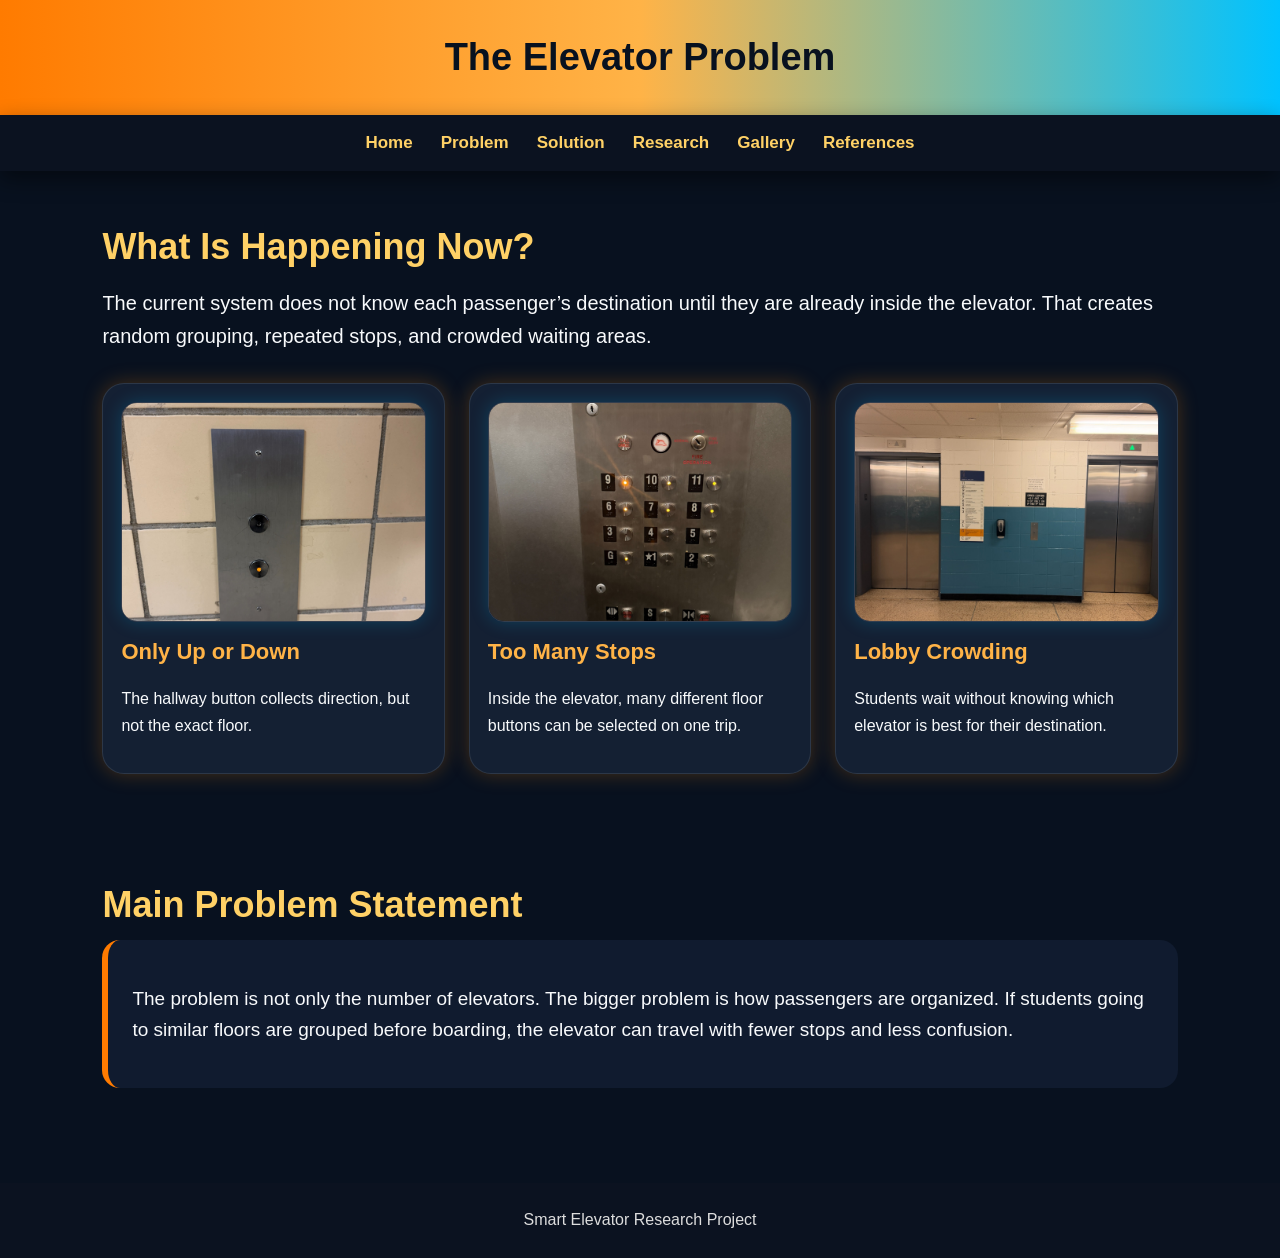
<file: problem.html>
<!DOCTYPE html><html lang="en"><head><meta charset="UTF-8"><meta name="viewport" content="width=device-width,initial-scale=1.0"><title>The Elevator Problem</title><link rel="stylesheet" href="style.css"></head><body><header>The Elevator Problem</header><nav><a href="index.html">Home</a><a href="problem.html">Problem</a><a href="solution.html">Solution</a><a href="research.html">Research</a><a href="gallery.html">Gallery</a><a href="references.html">References</a></nav><section class="section"><h1>What Is Happening Now?</h1><p class="lead">The current system does not know each passenger’s destination until they are already inside the elevator. That creates random grouping, repeated stops, and crowded waiting areas.</p><div class="cards"><div class="card"><img src="assets/images/call-buttons.jpg" alt="Traditional elevator call buttons"><h3>Only Up or Down</h3><p>The hallway button collects direction, but not the exact floor.</p></div><div class="card"><img src="assets/images/control-panel.jpg" alt="Elevator control panel"><h3>Too Many Stops</h3><p>Inside the elevator, many different floor buttons can be selected on one trip.</p></div><div class="card"><img src="assets/images/elevator-lobby.jpg" alt="Elevator lobby"><h3>Lobby Crowding</h3><p>Students wait without knowing which elevator is best for their destination.</p></div></div></section><section class="section"><h2>Main Problem Statement</h2><div class="checklist"><p>The problem is not only the number of elevators. The bigger problem is how passengers are organized. If students going to similar floors are grouped before boarding, the elevator can travel with fewer stops and less confusion.</p></div></section><div class="footer">Smart Elevator Research Project</div></body></html>
</file>
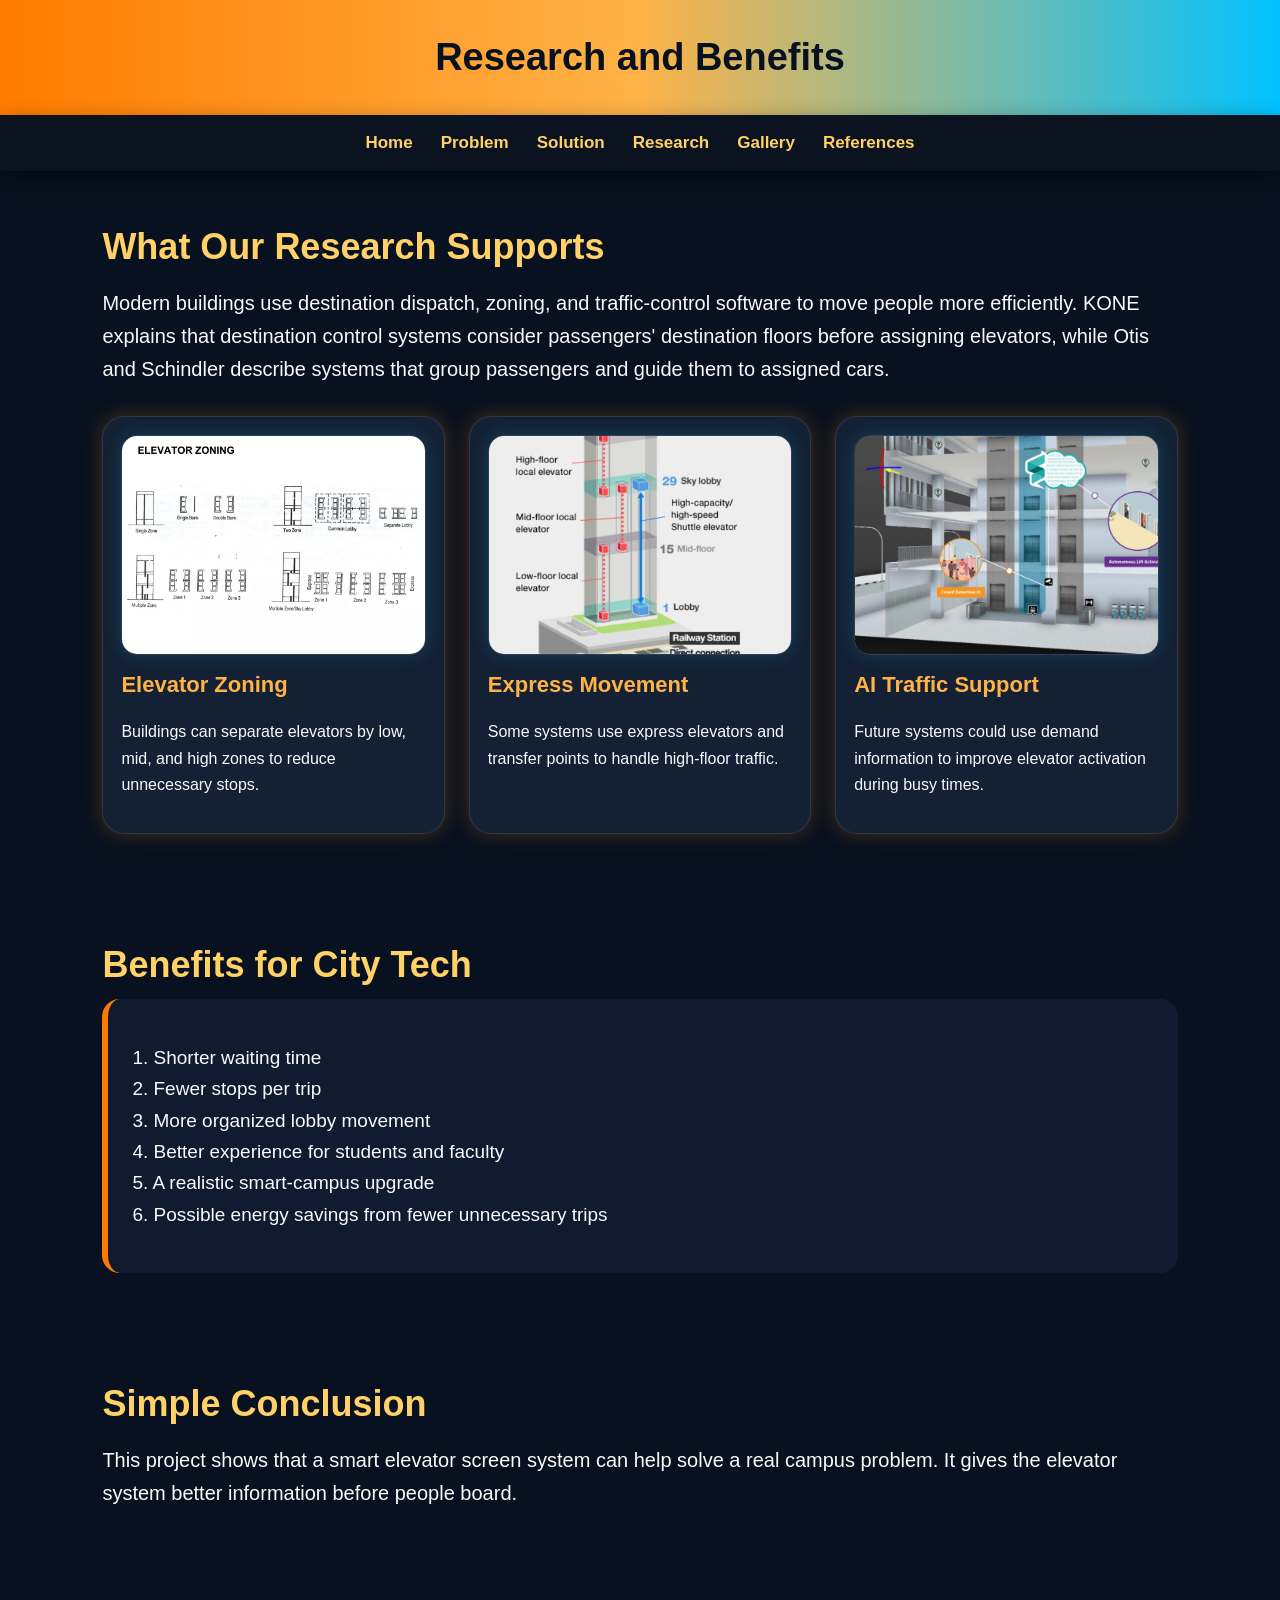
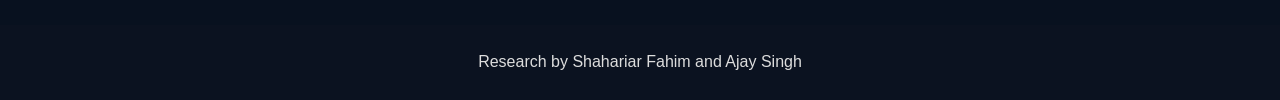
<file: research.html>
<!DOCTYPE html><html lang="en"><head><meta charset="UTF-8"><meta name="viewport" content="width=device-width,initial-scale=1.0"><title>Research and Benefits</title><link rel="stylesheet" href="style.css"></head><body><header>Research and Benefits</header><nav><a href="index.html">Home</a><a href="problem.html">Problem</a><a href="solution.html">Solution</a><a href="research.html">Research</a><a href="gallery.html">Gallery</a><a href="references.html">References</a></nav><section class="section"><h1>What Our Research Supports</h1><p class="lead">Modern buildings use destination dispatch, zoning, and traffic-control software to move people more efficiently. KONE explains that destination control systems consider passengers' destination floors before assigning elevators, while Otis and Schindler describe systems that group passengers and guide them to assigned cars.</p><div class="cards"><div class="card"><img src="assets/images/elevator-zoning.jpeg" alt="Elevator zoning diagram"><h3>Elevator Zoning</h3><p>Buildings can separate elevators by low, mid, and high zones to reduce unnecessary stops.</p></div><div class="card"><img src="assets/images/sky-lobby-diagram.jpeg" alt="Sky lobby diagram"><h3>Express Movement</h3><p>Some systems use express elevators and transfer points to handle high-floor traffic.</p></div><div class="card"><img src="assets/images/crowd-detection-ai.jpeg" alt="Crowd detection AI concept"><h3>AI Traffic Support</h3><p>Future systems could use demand information to improve elevator activation during busy times.</p></div></div></section><section class="section"><h2>Benefits for City Tech</h2><div class="checklist"><p>1. Shorter waiting time<br>2. Fewer stops per trip<br>3. More organized lobby movement<br>4. Better experience for students and faculty<br>5. A realistic smart-campus upgrade<br>6. Possible energy savings from fewer unnecessary trips</p></div></section><section class="section"><h2>Simple Conclusion</h2><p class="lead">This project shows that a smart elevator screen system can help solve a real campus problem. It gives the elevator system better information before people board.</p></section><div class="footer">Research by Shahariar Fahim and Ajay Singh</div></body></html>
</file>
<file: style.css>
* {
    box-sizing: border-box;
}

html {
    scroll-behavior: smooth;
}

body {
    margin: 0;
    font-family: Arial, Helvetica, sans-serif;
    background: #08111f;
    color: #f8fafc;
    line-height: 1.65;
}

header {
    background: linear-gradient(90deg, #ff7b00, #ffb347, #00c2ff);
    padding: 26px 18px;
    text-align: center;
    font-size: 38px;
    font-weight: 900;
    color: #08111f;
}

nav {
    background: #0b1220;
    padding: 14px;
    text-align: center;
    position: sticky;
    top: 0;
    z-index: 10;
    box-shadow: 0 8px 22px #0007;
}

nav a {
    color: #ffd166;
    text-decoration: none;
    margin: 10px 14px;
    font-size: 17px;
    font-weight: 800;
}

nav a:hover {
    color: #fff;
}

.hero {
    padding: 105px 30px;
    text-align: center;
    background: linear-gradient(#08111fb5, #08111fe8),
        url('assets/images/manhattan-smart-elevators.png') center/cover;
}

.hero h1 {
    font-size: 58px;
    line-height: 1.05;
    margin: 0 0 12px;
}

.hero p {
    font-size: 22px;
    max-width: 950px;
    margin: auto;
}

.button {
    display: inline-block;
    margin-top: 28px;
    padding: 14px 24px;
    background: #ff7b00;
    color: white;
    text-decoration: none;
    border-radius: 14px;
    font-weight: bold;
}

.section {
    padding: 55px 8%;
}

.section h1,
.section h2 {
    color: #ffd166;
    font-size: 36px;
    line-height: 1.15;
    margin: 0 0 14px;
}

.lead {
    font-size: 20px;
    max-width: 1100px;
}

/* ===== SPLIT SECTIONS ===== */
.split {
    display: grid;
    grid-template-columns: 1fr 1fr;
    gap: 32px;
    align-items: center;
}

/* ===== ALL IMAGES SMALLER + CLEAN ===== */
img,
.split img,
.wide-img,
.compare-card img,
.card img,
.gallery-grid img,
.image-card img,
.image-stack img,
.zoning-grid img {
    width: 100%;
    max-width: 100%;
    height: 220px;
    object-fit: cover;
    border-radius: 16px;
    display: block;
    box-shadow: 0 0 18px #00c2ff35;
    border: 1px solid #ffffff22;
}

/* ===== MAIN GRID LAYOUTS ===== */
.cards,
.compare-grid,
.gallery-grid {
    display: grid;
    grid-template-columns: repeat(auto-fit, minmax(240px, 1fr));
    gap: 24px;
    margin-top: 30px;
}

/* ===== CARDS ===== */
.card,
.compare-card,
.image-card {
    background: #142033;
    padding: 18px;
    border-radius: 22px;
    box-shadow: 0 0 20px #ff8c0040;
    border: 1px solid #ffffff1a;
    transition: 0.25s;
}

.card:hover,
.compare-card:hover,
.image-card:hover {
    transform: translateY(-5px);
}

.card h3,
.compare-card h3 {
    color: #ffb347;
    margin: 12px 0 8px;
    font-size: 22px;
}

/* ===== SPECIAL IMAGE SIZES ===== */
.image-card.large img {
    height: 260px;
}

.image-card.wide img {
    height: 260px;
}

.card.tall img {
    height: 260px;
}

.image-stack {
    display: grid;
    grid-template-columns: 1fr 1fr;
    gap: 18px;
}

.image-stack img {
    height: 220px;
}

/* ===== ZONING GRID ===== */
.zoning-grid {
    display: grid;
    grid-template-columns: 1fr 1fr;
    gap: 28px;
    align-items: center;
}

.zone-cards {
    display: grid;
    gap: 18px;
}

.zone {
    background: #142033;
    padding: 20px;
    border-radius: 18px;
    border: 1px solid #ffffff1a;
}

/* ===== OTHER STYLES ===== */
.checklist {
    background: #101b2f;
    border-left: 6px solid #ff7b00;
    padding: 24px;
    border-radius: 18px;
    font-size: 19px;
}

.steps {
    display: grid;
    grid-template-columns: repeat(4, 1fr);
    gap: 18px;
    margin-top: 25px;
}

.step {
    background: #142033;
    border-radius: 18px;
    padding: 20px;
    border: 1px solid #ffffff1a;
}

.step b {
    display: inline-grid;
    place-items: center;
    width: 36px;
    height: 36px;
    border-radius: 50%;
    background: #00c2ff;
    color: #06111f;
    margin-bottom: 10px;
}

.footer,
footer {
    background: #0b1220;
    padding: 24px;
    text-align: center;
    margin-top: 40px;
    color: #ddd;
}

.ref a {
    color: #8be9ff;
}

.note {
    background: #0d2a3a;
    border: 1px solid #00c2ff55;
    padding: 15px;
    border-radius: 14px;
}

.citytech-img {
    width: 100%;
    height: 260px;
    object-fit: cover;
    border-radius: 24px;
    box-shadow: 0 0 28px #ffb34755;
    border: 1px solid #ffffff33;
}

.source-list p {
    margin: 0 0 18px;
}

.source-list a {
    color: #8be9ff;
    font-weight: 700;
}

.small {
    font-size: 16px;
    color: #cbd5e1;
}

.hero-city {
    padding: 90px 30px;
    text-align: center;
    background: linear-gradient(#08111faa, #08111ff0),
        url('assets/images/citytech-building.jpg') center/cover;
}

.hero-city h1 {
    font-size: 52px;
    line-height: 1.05;
    margin: 0 0 12px;
}

.hero-city p {
    font-size: 21px;
    max-width: 940px;
    margin: auto;
}

/* ===== MOBILE ===== */
@media (max-width: 900px) {
    .hero h1,
    .hero-city h1 {
        font-size: 38px;
    }

    .split,
    .steps,
    .zoning-grid,
    .image-stack {
        grid-template-columns: 1fr;
    }

    header {
        font-size: 30px;
    }

    nav a {
        display: inline-block;
        margin: 7px;
    }

    img,
    .card img,
    .compare-card img,
    .gallery-grid img,
    .image-card img,
    .image-stack img {
        height: 210px;
    }
}
</file>
